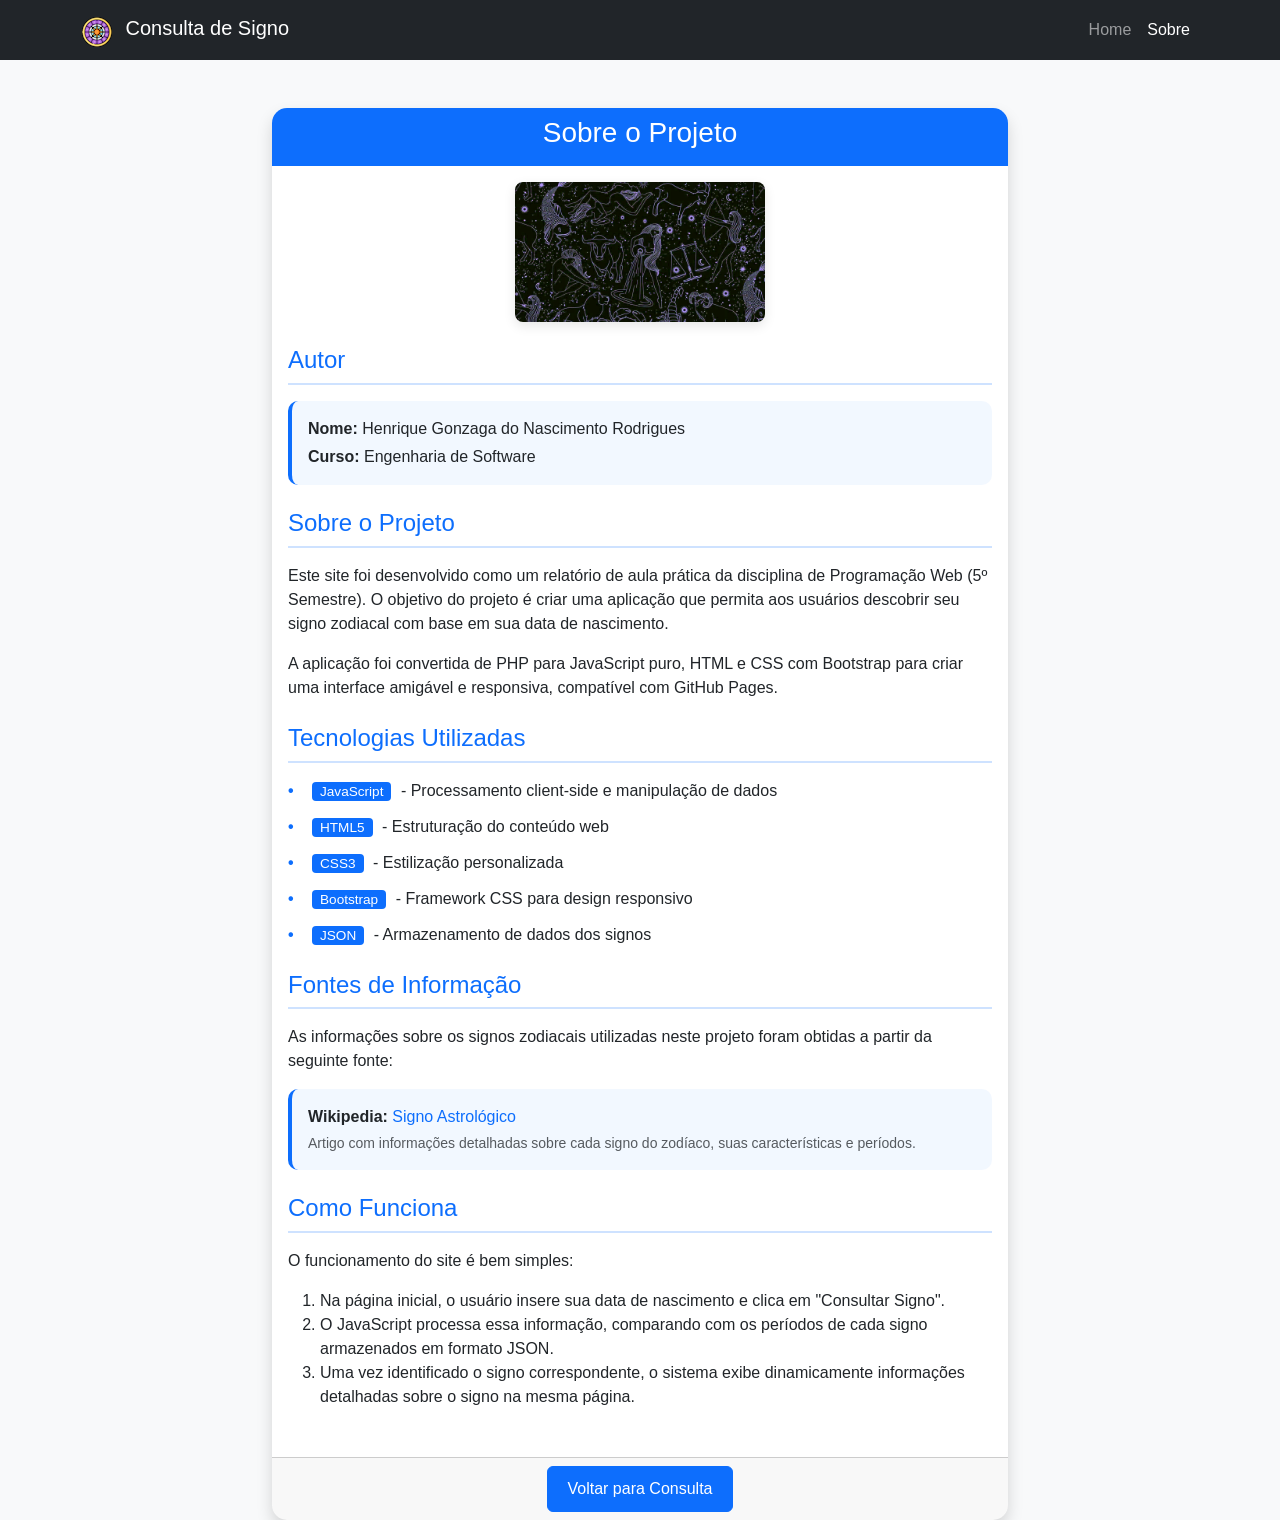
<file: about.html>
<!DOCTYPE html>
<html lang="pt-br">
<head>
    <meta charset="UTF-8">
    <meta name="viewport" content="width=device-width, initial-scale=1.0">
    <title>Sobre - Consulta de Signo</title>
    <!-- Link para o Bootstrap -->
    <link href="https://cdn.jsdelivr.net/npm/bootstrap@5.2.0/dist/css/bootstrap.min.css" rel="stylesheet" 
    integrity="sha384-gH2yIJqKdNHPEq0n4Mqa/HGKIhSkIHeL5AyhkYV8i59U5AR6csBvApHHNl/vI1Bx" crossorigin="anonymous">
    <!-- Link para o arquivo CSS personalizado -->
    <link rel="stylesheet" href="assets/css/style.css">
</head>
<body>
    <header class="navbar navbar-expand-lg navbar-dark bg-dark">
        <div class="container">
            <a class="navbar-brand" href="index.html">
                <img src="assets/imgs/zodiac-icon.png" alt="Logo Zodíaco" width="30" height="30" class="d-inline-block align-text-top me-2">
                Consulta de Signo
            </a>
            <button class="navbar-toggler" type="button" data-bs-toggle="collapse" data-bs-target="#navbarNav" aria-controls="navbarNav" aria-expanded="false" aria-label="Toggle navigation">
                <span class="navbar-toggler-icon"></span>
            </button>
            <div class="collapse navbar-collapse" id="navbarNav">
                <ul class="navbar-nav ms-auto">
                    <li class="nav-item">
                        <a class="nav-link" href="index.html">Home</a>
                    </li>
                    <li class="nav-item">
                        <a class="nav-link active" href="about.html">Sobre</a>
                    </li>
                </ul>
            </div>
        </div>
    </header>

    <div class="container mt-5">
        <div class="row justify-content-center">
            <div class="col-md-8">
                <div class="card shadow">
                    <div class="card-header bg-primary text-white text-center">
                        <h3>Sobre o Projeto</h3>
                    </div>
                    <div class="card-body">
                        <div class="text-center mb-4">
                            <img src="assets/imgs/about-zodiac.png" alt="Signos do Zodíaco" class="img-fluid about-img">
                        </div>
                        
                        <div class="about-section mb-4">
                            <h4 class="section-title">Autor</h4>
                            <div class="author-info p-3">
                                <p class="mb-1"><strong>Nome:</strong> Henrique Gonzaga do Nascimento Rodrigues</p>
                                <p class="mb-0"><strong>Curso:</strong> Engenharia de Software</p>
                            </div>
                        </div>
                        
                        <div class="about-section mb-4">
                            <h4 class="section-title">Sobre o Projeto</h4>
                            <p>Este site foi desenvolvido como um relatório de aula prática da disciplina de Programação Web (5º Semestre). O objetivo do projeto é criar uma aplicação que permita aos usuários descobrir seu signo zodiacal com base em sua data de nascimento.</p>
                            <p>A aplicação foi convertida de PHP para JavaScript puro, HTML e CSS com Bootstrap para criar uma interface amigável e responsiva, compatível com GitHub Pages.</p>
                        </div>
                        
                        <div class="about-section mb-4">
                            <h4 class="section-title">Tecnologias Utilizadas</h4>
                            <ul class="tech-list">
                                <li><span class="tech-badge">JavaScript</span> - Processamento client-side e manipulação de dados</li>
                                <li><span class="tech-badge">HTML5</span> - Estruturação do conteúdo web</li>
                                <li><span class="tech-badge">CSS3</span> - Estilização personalizada</li>
                                <li><span class="tech-badge">Bootstrap</span> - Framework CSS para design responsivo</li>
                                <li><span class="tech-badge">JSON</span> - Armazenamento de dados dos signos</li>
                            </ul>
                        </div>
                        
                        <div class="about-section mb-4">
                            <h4 class="section-title">Fontes de Informação</h4>
                            <p>As informações sobre os signos zodiacais utilizadas neste projeto foram obtidas a partir da seguinte fonte:</p>
                            <div class="source-box p-3">
                                <p class="mb-1"><strong>Wikipedia:</strong> <a href="https://pt.wikipedia.org/wiki/Signo_astrol%C3%B3gico" target="_blank">Signo Astrológico</a></p>
                                <p class="mb-0 small text-muted">Artigo com informações detalhadas sobre cada signo do zodíaco, suas características e períodos.</p>
                            </div>
                        </div>
                        
                        <div class="about-section">
                            <h4 class="section-title">Como Funciona</h4>
                            <p>O funcionamento do site é bem simples:</p>
                            <ol>
                                <li>Na página inicial, o usuário insere sua data de nascimento e clica em "Consultar Signo".</li>
                                <li>O JavaScript processa essa informação, comparando com os períodos de cada signo armazenados em formato JSON.</li>
                                <li>Uma vez identificado o signo correspondente, o sistema exibe dinamicamente informações detalhadas sobre o signo na mesma página.</li>
                            </ol>
                        </div>
                    </div>
                    <div class="card-footer text-center">
                        <a href="index.html" class="btn btn-primary">Voltar para Consulta</a>
                    </div>
                </div>
            </div>
        </div>
    </div>

    <!-- Scripts Bootstrap -->
    <script src="https://cdn.jsdelivr.net/npm/bootstrap@5.2.0/dist/js/bootstrap.bundle.min.js" 
    integrity="sha384-A3rJD856KowSb7dwlZdYEkO39Gagi7vIsF0jrRAoQmDKKtQBHUuLZ9AsSv4jD4Xa" 
    crossorigin="anonymous"></script>
</body>
</html>
</file>
<file: assets/css/style.css>
/* Estilos personalizados para o site de consulta de signos */

body {
    background-color: #f8f9fa;
    font-family: 'Roboto', sans-serif;
}

/* Estilização do Card */
.card {
    border-radius: 15px;
    overflow: hidden;
    border: none;
    transition: transform 0.3s ease;
}

.card:hover {
    transform: translateY(-5px);
}

.card-header {
    font-weight: bold;
    border-bottom: none;
}

/* Imagens */
.zodiac-img {
    max-width: 200px;
    margin: 0 auto;
    transition: transform 0.5s ease;
}

.zodiac-img:hover {
    transform: rotate(10deg);
}

.signo-img {
    max-width: 150px;
    border-radius: 50%;
    padding: 10px;
    background-color: rgba(13, 110, 253, 0.1);
    margin: 0 auto;
}

.about-img {
    max-width: 250px;
    margin: 0 auto;
    border-radius: 8px;
    box-shadow: 0 4px 12px rgba(0, 0, 0, 0.1);
}

/* Caixas de informação */
.info-box {
    background-color: rgba(13, 110, 253, 0.1);
    border-radius: 10px;
    padding: 15px;
    height: 100%;
}

.info-box h5 {
    color: #0d6efd;
    margin-bottom: 10px;
}

.descricao-box {
    background-color: rgba(13, 110, 253, 0.05);
    border-radius: 10px;
    border-left: 4px solid #0d6efd;
}

/* Sobre page */
.about-section {
    margin-bottom: 2rem;
}

.section-title {
    color: #0d6efd;
    border-bottom: 2px solid rgba(13, 110, 253, 0.2);
    padding-bottom: 0.5rem;
    margin-bottom: 1rem;
}

.author-info {
    background-color: rgba(13, 110, 253, 0.05);
    border-radius: 10px;
    border-left: 4px solid #0d6efd;
}

.tech-list {
    list-style-type: none;
    padding-left: 0;
}

.tech-list li {
    margin-bottom: 0.75rem;
    padding-left: 1.5rem;
    position: relative;
}

.tech-list li:before {
    content: "•";
    color: #0d6efd;
    font-weight: bold;
    position: absolute;
    left: 0;
}

.tech-badge {
    background-color: #0d6efd;
    color: white;
    padding: 2px 8px;
    border-radius: 4px;
    font-size: 0.85rem;
    margin-right: 5px;
}

.source-box {
    background-color: rgba(13, 110, 253, 0.05);
    border-radius: 10px;
    border-left: 4px solid #0d6efd;
}

.source-box a {
    color: #0d6efd;
    text-decoration: none;
}

.source-box a:hover {
    text-decoration: underline;
}

/* Formulário */
.form-control:focus {
    border-color: #0d6efd;
    box-shadow: 0 0 0 0.25rem rgba(13, 110, 253, 0.25);
}

/* Botões */
.btn-primary {
    background-color: #0d6efd;
    border-color: #0d6efd;
    padding: 10px 20px;
    font-weight: 500;
    transition: all 0.3s ease;
}

.btn-primary:hover {
    background-color: #0b5ed7;
    border-color: #0a58ca;
    transform: translateY(-2px);
    box-shadow: 0 4px 8px rgba(0, 0, 0, 0.1);
}

/* Responsividade */
@media (max-width: 768px) {
    .card {
        margin-bottom: 30px;
    }
    
    .info-box {
        margin-bottom: 15px;
    }
}

/* Animação de carregamento */
.fade-in {
    animation: fadeIn 0.5s ease-in;
}

@keyframes fadeIn {
    from { opacity: 0; }
    to { opacity: 1; }
}
</file>
